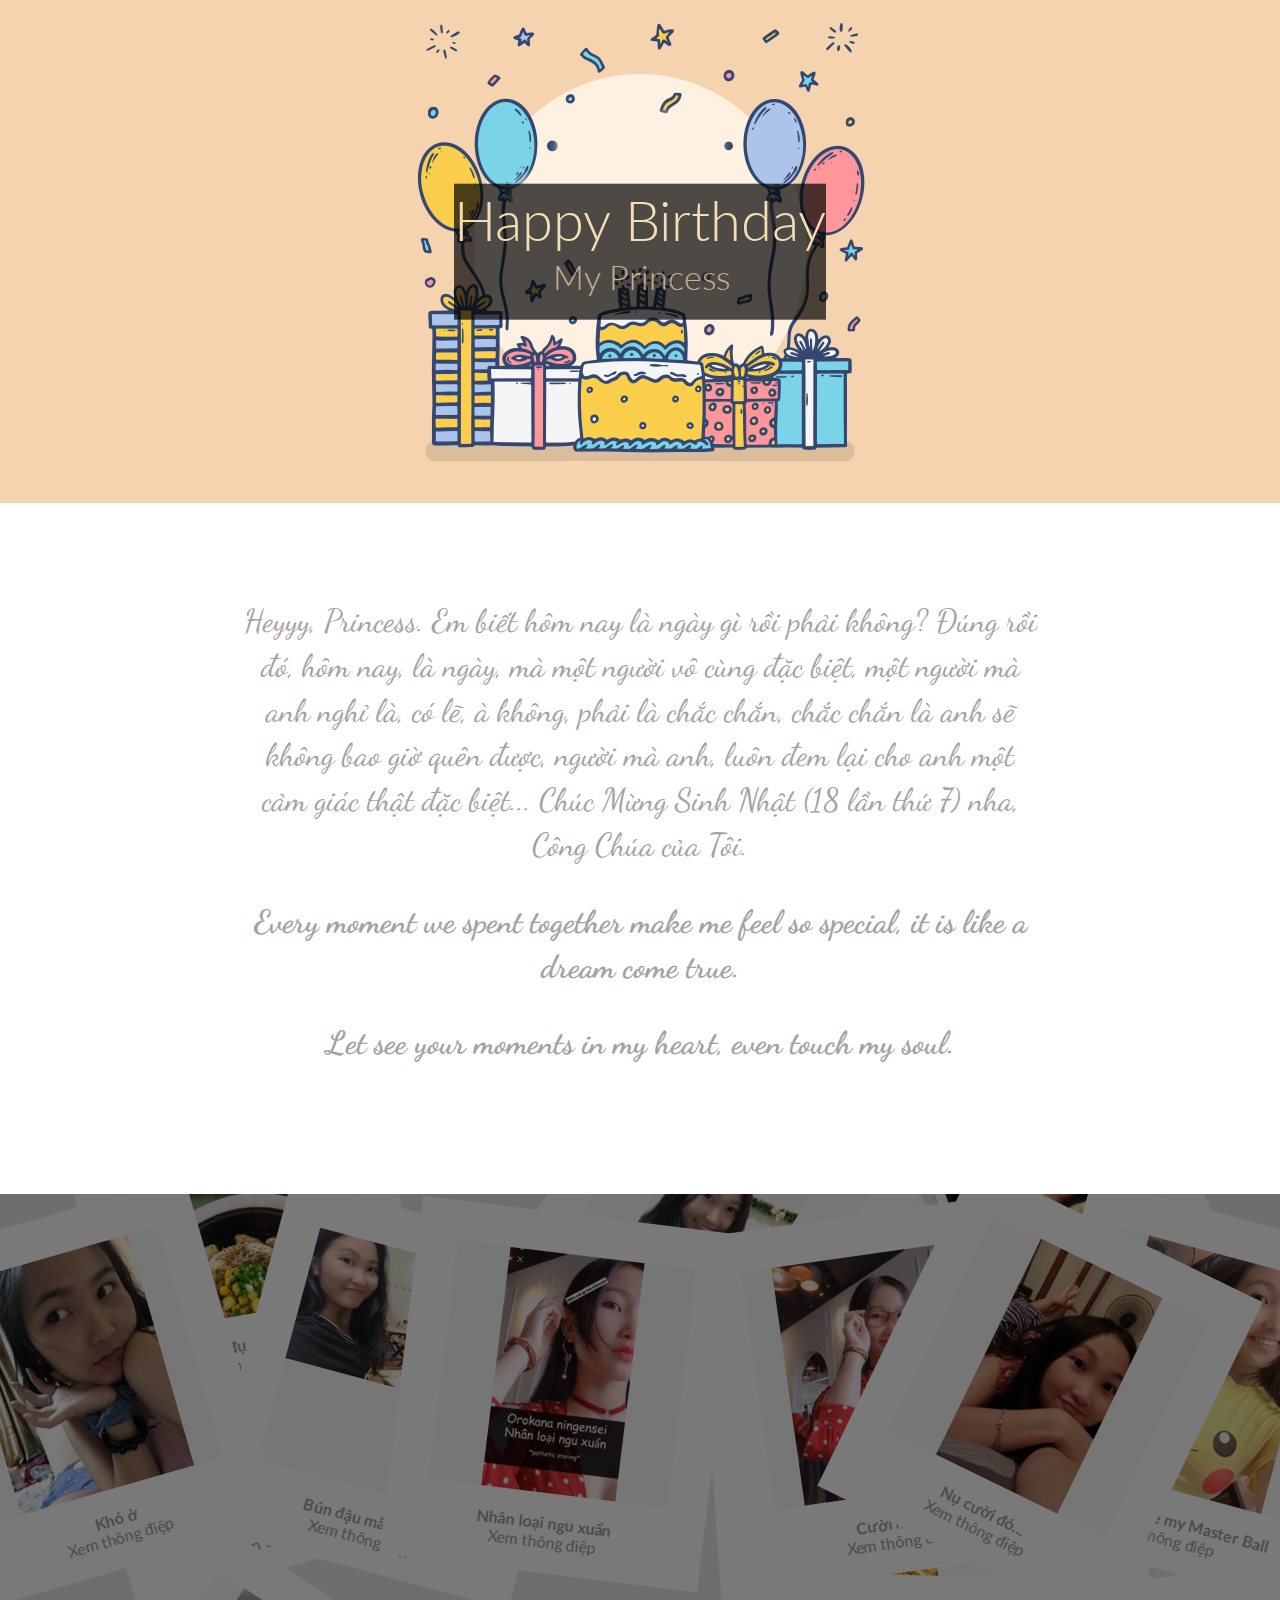
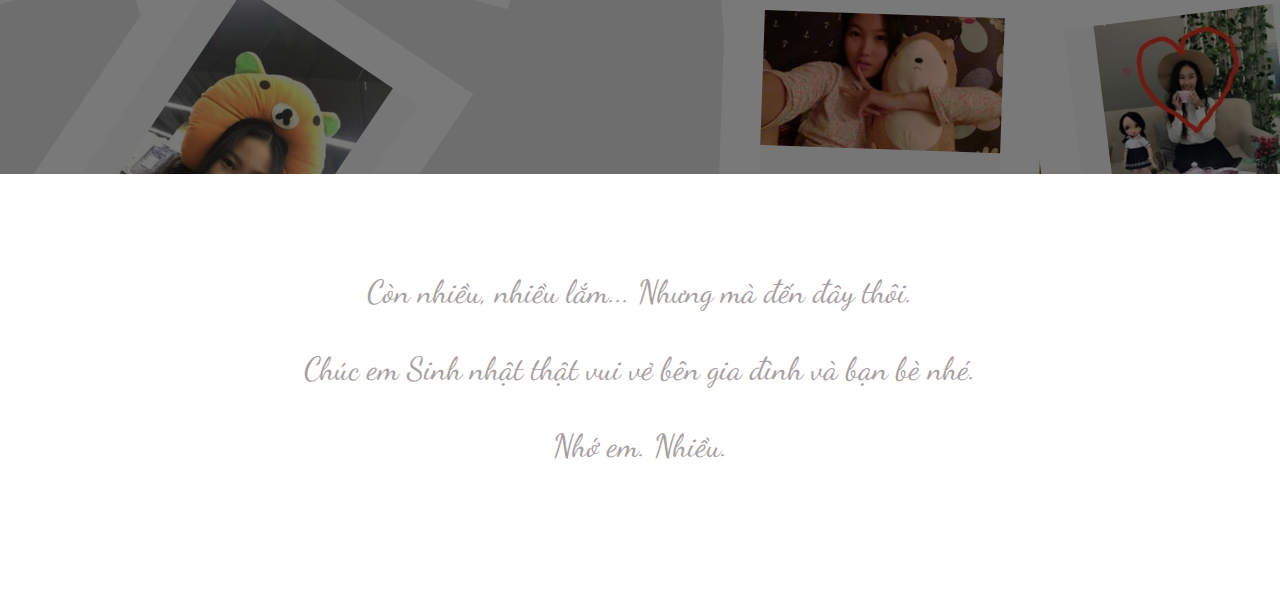
<file: index.html>
<!DOCTYPE html>
<html lang="en" class="no-js">
	<head>
		<meta charset="UTF-8" />
		<meta http-equiv="X-UA-Compatible" content="IE=edge"> 
		<meta name="viewport" content="width=device-width, initial-scale=1"> 
		<title>The Most Valueable Memories</title>
		<meta name="description" content="Scattered Polaroids Gallery: A flat-style take on a Polaroid gallery" />
		<meta name="keywords" content="scattered polaroids, image gallery, javascript, random rotation, 3d, backface, flat design" />
		<meta name="author" content="Codrops" />		
		<link rel="shortcut icon" href="../favicon.ico">
		<link rel="stylesheet" type="text/css" href="css/normalize.css" />
		<link rel="stylesheet" type="text/css" href="css/demo.css" />
		<link rel="stylesheet" type="text/css" href="css/component.css" />
		<script src="js/modernizr.min.js"></script>
	</head>
	<body>
		<div class="container">
			<!-- Top Navigation -->
			<div class="codrops-top clearfix">				
			</div>
			<header class="codrops-header">
				<!-- Banner Here class polaroid -->				
				<a href="https://www.freepik.com/free-photos-vectors/background">
					<img src="img/bg.jpg" alt="Background vector created by freepik - www.freepik.com" style="max-width: 100%;max-height: 500px;" />
					<div class="centered">
						<h1 id="banner-title">  Happy Birthday   <span>My Princess</span></h1>
					</div>							
				</a>											
			</header>
			<div class="description">
				<p>Heyyy, Princess. Em biết hôm nay là ngày gì rồi phải không? Đúng rồi đó, hôm nay, là ngày, mà một người vô cùng đặc biệt, một người mà anh nghỉ là, có lẽ, à không, phải là chắc chắn, chắc chắn là anh sẽ không bao giờ quên được, người mà anh, luôn đem lại cho anh một cảm giác thật đặc biệt... Chúc Mừng Sinh Nhật (18 lần thứ 7) nha, Công Chúa của Tôi.</p>
				<p><strong>Every moment we spent together make me feel so special, it is like a dream come true.</strong></p>
				<p><strong>Let see your moments in my heart, even touch my soul.</strong></p>
			</div>						
			<section id="photostack-2" class="photostack photostack-start">
				<div>
					<figure>
						<a href="javascript:void(0)" class="photostack-img"><img src="img/4.jpg" alt="img04"/></a>
						<figcaption>
							<h2 class="photostack-title">Món quà đầu tiên</h2>
							<span class="test-flippable">Xem thông điệp</span>
							<div class="photostack-back">
								<p>Món quà đầu tiên anh dùng chính tiền lương của mình mua được. May mắn thay, em thích nó nhất.</p>
							</div>
						</figcaption>
					</figure>
					<figure>
						<a href="javascript:void(0)" class="photostack-img"><img src="img/3.jpg" alt="img03"/></a>
						<figcaption>
							<h2 class="photostack-title">Cú đụ đường dài</h2>
							<span class="test-flippable">Xem thông điệp</span>
							<div class="photostack-back">
								<p>Nơi hai người hay lui tới nhất: Lotte, Phúc Long :< Xin lỗi em vì không dắt em đi được nhiều nơi. Nhưng đây cũng là nơi có nhiều kỷ niệm nhật, là nơi em kể lể đủ thứ chuyện trên trời dưới đất. Anh rất vui.</p>
							</div>
						</figcaption>
					</figure>
					<figure data-shuffle-iteration="2">
						<a href="javascript:void(0)" class="photostack-img"><img src="img/5.jpg" alt="img05"/></a>
						<figcaption>
							<h2 class="photostack-title">Quậy phá</h2>
							<span class="test-flippable">Xem thông điệp</span>
							<div class="photostack-back">
								<p>Vẫn là ở Lotte, lần này, đi dạo vòng vòng trong khu mua sắm, những lúc thế này, anh chỉ muốn ở mãi trong đó thôi.</p>
							</div>
						</figcaption>
					</figure>
					<figure>
						<a href="javascript:void(0)" class="photostack-img"><img src="img/2.jpg" alt="img02"/></a>
						<figcaption>
							<h2 class="photostack-title">Bún đậu mắm tôm</h2>
							<span class="test-flippable">Xem thông điệp</span>
							<div class="photostack-back">
								<p>Lần hiếm hoi đi ăn chỗ khác của hai đứa. Ở đây, em kể rất nhiều về mẹ của mình. Anh thấy được nỗi buồn trong mắt em.</p>
							</div>
						</figcaption>
					</figure>
					<figure data-shuffle-iteration="3">
						<a href="javascript:void(0)" class="photostack-img"><img src="img/1.jpg" alt="img01"/></a>
						<figcaption>
							<h2 class="photostack-title">Ngày xưa...</h2>
							<span class="test-flippable">Xem thông điệp</span>
							<div class="photostack-back">
								<p>Hình em ngày xưa nè :> Hình này hồi đó anh lấy từ avatar trên yahoo của em đó.</p>
							</div>
						</figcaption>
					</figure>
					<figure data-shuffle-iteration="2">
						<a href="javascript:void(0)" class="photostack-img"><img src="img/9.jpg" alt="img09"/></a>
						<figcaption>
							<h2 class="photostack-title">Món quà thứ 2</h2>
							<span class="test-flippable">Xem thông điệp</span>
							<div class="photostack-back">
								<p>Món quà thứ hai, anh tặng em nhân dịp sinh nhật 18 lần thứ 6. Hôm đó cả hai ăn cơm sườn ở quán Cơm tấm Cali. Hôm đó, được nắm tay em đi vòng vòng.</p>
							</div>
						</figcaption>
					</figure>
					<figure>
						<a href="javascript:void(0)" class="photostack-img"><img src="img/13.jpg" alt="img13"/></a>
						<figcaption>
							<h2 class="photostack-title">Gotta eat them all...</h2>
							<span class="test-flippable">Xem thông điệp</span>
							<div class="photostack-back">
								<p>SORRY FOR MAKING THIS!!!.</p>
							</div>
						</figcaption>
					</figure>
					<figure>
						<a href="javascript:void(0)" class="photostack-img"><img src="img/11.jpg" alt="img11"/></a>
						<figcaption>
							<h2 class="photostack-title">Con nải con nai (Tuần Lộc nhỉ?)</h2>
							<span class="test-flippable">Xem thông điệp</span>
							<div class="photostack-back">
								<p>Dễ thươnggggg! Hôm trước Noel, anh có gửi em xem hình cách trang trí này, anh và em cùng nhau mua đồ để trang trí.</p>
							</div>
						</figcaption>
					</figure>
					<figure data-shuffle-iteration="2">
						<a href="javascript:void(0)" class="photostack-img"><img src="img/10.jpg" alt="img10"/></a>
						<figcaption>
							<h2 class="photostack-title">Chó Chó</h2>
							<span class="test-flippable">Xem thông điệp</span>
							<div class="photostack-back">
								<p>Lần đầu diện kiện Chó Chó của em. Dễ thương quá, anh khen cả 2 luôn đấy.</p>
							</div>
						</figcaption>
					</figure>
					<figure data-shuffle-iteration="3">
						<a href="javascript:void(0)" class="photostack-img"><img src="img/6.jpg" alt="img06"/></a>
						<figcaption>
							<h2 class="photostack-title">Nhân loại ngu xuẩn</h2>
							<span class="test-flippable">Xem thông điệp</span>
							<div class="photostack-back">
								<p>Nhìn em nóng bỏng nhưng hung dữ ghê luôn. Như muốn ăn tươi nuốt sống người ta dị.</p>
							</div>
						</figcaption>
					</figure>
					<figure>
						<a href="javascript:void(0)" class="photostack-img"><img src="img/8.jpg" alt="img08"/></a>
						<figcaption>
							<h2 class="photostack-title">Cười nè XD</h2>
							<span class="test-flippable">Xem thông điệp</span>
							<div class="photostack-back">
								<p>Đó, như vầy phải đỡ hơn hong :3 Chỉ có cái nóng bỏng là không đỡ hơn thoi :> .</p>
							</div>
						</figcaption>
					</figure>
					<figure>
						<a href="javascript:void(0)" class="photostack-img"><img src="img/14.jpg" alt="img14"/></a>
						<figcaption>
							<h2 class="photostack-title">Anh Dương trong truyền thuyết?</h2>
							<span class="test-flippable">Xem thông điệp</span>
							<div class="photostack-back">
								<p>Ây da, cái này, phải nói là, cực phẩm mỹ nhân yêu kiều, chim lặng cá xa, khiến cho nhật nguyệt cũng phải ghen tị, e dè mà xấu hổ núp sau mây không dám ra mặt</p>
							</div>
						</figcaption>
					</figure>
					<figure data-shuffle-iteration="2">
						<a href="javascript:void(0)" class="photostack-img"><img src="img/15.jpg" alt="img15"/></a>
						<figcaption>
							<h2 class="photostack-title">Khó ở</h2>
							<span class="test-flippable">Xem thông điệp</span>
							<div class="photostack-back">
								<p>Đồ khó ở, khó ưa, lúc nào cũng ăn hiếp người ta. Nhưng mà, lỡ ưa mất rồi.</p>
							</div>
						</figcaption>
					</figure>
					<figure data-shuffle-iteration="3">
						<a href="javascript:void(0)" class="photostack-img"><img src="img/7.jpg" alt="img07"/></a>
						<figcaption>
							<h2 class="photostack-title">Gotta prepare my Master Ball</h2>
							<span class="test-flippable">Xem thông điệp</span>
							<div class="photostack-back">
								<p>Hồi đó kêu em mua mặt chơi, ai dè mua thiệt *lè lưỡi*. Nhưng mà không sao, em mặt gì cũng đáng yêu vô cùng. Hy vọng một ngày không xa, anh sẽ "bắt" được con Pokemon đó.</p>
							</div>
						</figcaption>
					</figure>
					<figure>
						<a href="javascript:void(0)" class="photostack-img"><img src="img/16.jpg" alt="img16"/></a>
						<figcaption>
							<h2 class="photostack-title">Nụ cười đó...</h2>
							<span class="test-flippable">Xem thông điệp</span>
							<div class="photostack-back">
								<p>Anh từng nói anh thích em ở chỗ nào nhỉ? À, là nụ cười, ánh mắt, bờ môi, và trên hết cả, là cái mục ruồi đó :></p>
							</div>
						</figcaption>
					</figure>					
				</div>
			</section>			
			<section class="description">
				<p>Còn nhiều, nhiều lắm... Nhưng mà đến đây thôi.</p>
				<p>Chúc em Sinh nhật thật vui vẻ bên gia đình và bạn bè nhé.</p>
				<p>Nhớ em. Nhiều.</p>
			</section>			
		</div><!-- /container -->
		<script src="js/classie.js"></script>
		<script src="js/photostack.js"></script>
		<script>
			// [].slice.call( document.querySelectorAll( '.photostack' ) ).forEach( function( el ) { new Photostack( el ); } );						
			new Photostack( document.getElementById( 'photostack-2' ), {
				callback : function( item ) {
					//console.log(item)
				}
			} );			
		</script>
	</body>
</html>
</file>
<file: css/demo.css>
@import url(http://fonts.googleapis.com/css?family=Lato:300,400,700|Give+You+Glory);
@import url('https://fonts.googleapis.com/css?family=Dancing+Script&display=swap');
@font-face {
	font-weight: normal;
	font-style: normal;
	font-family: 'codropsicons';
	src:url('../fonts/codropsicons/codropsicons.eot');
	src:url('../fonts/codropsicons/codropsicons.eot?#iefix') format('embedded-opentype'),
		url('../fonts/codropsicons/codropsicons.woff') format('woff'),
		url('../fonts/codropsicons/codropsicons.ttf') format('truetype'),
		url('../fonts/codropsicons/codropsicons.svg#codropsicons') format('svg');
}

*, *:after, *:before { -webkit-box-sizing: border-box; -moz-box-sizing: border-box; box-sizing: border-box; }

body {
	background: #fff;
	color: #a7a0a2;
	font-weight: 400;
	font-size: 1em;
	font-family: 'Lato', Arial, sans-serif;
}

.clearfix:before,
.clearfix:after {
	content: '';
	display: table;
}
 
.clearfix:after {
	clear: both;
}

a {
	color: #8e888a;
	text-decoration: none;
	outline: none;
}

a:hover, a:focus {
	color: #a7a0a2;
}

.codrops-header {
	margin: 0 auto;	
	text-align: center;
	background: #f5d3ae;
	color: #f2f8f8;
	position: relative;
	overflow: hidden;
}

.codrops-header h1 {
	margin: 0;
	font-weight: 300;
	font-size: 3.5em;
	line-height: 1.3;
	position: relative;
}

.codrops-header h1 span {
	display: block;
	padding: 0 0 0.6em 0.1em;
	font-size: 60%;
	opacity: 0.7;
}

/* To Navigation Style */
.codrops-top {
	background: #444;
	width: 100%;
	text-transform: uppercase;
	font-weight: 700;
	font-size: 0.69em;
	line-height: 2.2;
}

.codrops-top a {
	display: inline-block;
	padding: 0 1em;
	text-decoration: none;
	letter-spacing: 1px;
	color: #919191;
}

.codrops-top a:hover {
	color: #fff;
}

.codrops-top span.right {
	float: right;
}

.codrops-top span.right a {
	display: block;
	float: left;
}

.codrops-icon:before {
	margin: 0 4px;
	text-transform: none;
	font-weight: normal;
	font-style: normal;
	font-variant: normal;
	font-family: 'codropsicons';
	line-height: 1;
	speak: none;
	-webkit-font-smoothing: antialiased;
}

.codrops-icon-drop:before {
	content: "\e001";
}

.codrops-icon-prev:before {
	content: "\e004";
}

.description {
	font-family: 'Dancing Script', cursive;
	padding: 6em 8em;
	overflow: hidden;
}

.description p {
	font-size: 200%;
	text-align: center;
	max-width: 800px;
}

.description p,
.codrops-header p {
	margin: 0 auto 1em;
	font-weight: 300;
	line-height: 1.4;
}

.codrops-header p {
	opacity: 0.5;
	text-align: left;
	font-size: 200%;
}

.columns p {
	-webkit-column-break-inside: avoid;
	-moz-column-break-inside: avoid;
	column-break-inside: avoid;
}

svg.polaroid {
	margin: 0 auto;
	display: block;
	max-width: 100%;
}

.description svg.polaroid {
	padding: 5px 0 30px;
}

svg.polaroid rect {
	stroke: #beb4b7;
	fill: #fff;
	stroke-width: 6;
}

.codrops-header svg.polaroid {
	position: absolute;
	top: 50%;
	z-index: 0;
	opacity: 0.1;
	left: 50%;
	-webkit-transform: translateX(-50%) translateY(-50%);
	transform: translateX(-50%) translateY(-50%);
}

.codrops-header svg.polaroid rect {
	fill: #444;
	stroke-width: 2;
}

.related {
	text-align: center;
	font-size: 1.35em;
	padding: 6em 2em;
	overflow: hidden;
	background-color: #444;
}

.related > a {
	border: 3px solid #3c3c3c;
	display: inline-block;
	text-align: center;
	margin: 20px 10px;
	padding: 25px;
	color: #3c3c3c;
	-webkit-transition: color 0.3s, border-color 0.3s;
	transition: color 0.3s, border-color 0.3s;
}

.related a:hover {
	color: #beb4b7;
	border-color: #beb4b7;
}

.related a img {
	max-width: 100%;
	opacity: 0.8;
	-webkit-transition: opacity 0.3s;
	transition: opacity 0.3s;
}

.related a:hover img,
.related a:active img {
	opacity: 1;
}

.related a h3 {
	margin: 0;
	padding: 0.5em 0 0.3em;
	max-width: 300px;
	text-align: left;
}

@media screen and (min-width: 60em) {
	.columns {
		-moz-column-count: 2;
		-moz-column-gap: 1em;
		-webkit-column-count: 2;
		-webkit-column-gap: 1em;
		column-count: 2;
		column-gap: 1em;
	}

	.codrops-header .columns {
		padding: 3em 0 0;
		-moz-column-gap: 2em;
		-webkit-column-gap: 2em;
		column-gap: 2em;
	}
}


@media screen and (max-width: 45em) {
	.codrops-header, 
	.description {
		font-size: 80%;
	}

	.description {
		padding: 4em 1.5em;
	}

	.codrops-header svg.polaroid {
		height: 200px;
	}
}


@media screen and (max-width: 25em) {

	.codrops-icon span {
		display: none;
	}

	.codrops-icon:before {
		font-size: 160%;
		line-height: 2;
	}

}

/* My custom */
.centered {
  position: absolute;
  top: 50%;
  left: 50%;
  transform: translate(-50%, -50%);
}

.centered #banner-title {	
    background-color: rgba(1,1,1,0.7);
    color: wheat;
}

.test-flippable {
	cursor: pointer;
}
</file>
<file: css/component.css>
@font-face {
	font-family: 'icons';
	src:url('../fonts/icons/icons.eot');
	src:url('../fonts/icons/icons.eot?#iefix') format('embedded-opentype'),
		url('../fonts/icons/icons.woff') format('woff'),
		url('../fonts/icons/icons.ttf') format('truetype'),
		url('../fonts/icons/icons.svg#icons') format('svg');
	font-weight: normal;
	font-style: normal;
}

.photostack {
	background: #ddd;
	position: relative;
	text-align: center;
	overflow: hidden;
}

.js .photostack {
	height: 580px;
}

.photostack-start {
	cursor: pointer;
}

/* Wrapper and figures */

/* The size of this wrapper can be smaller if the items should not be scattered across the whole container */ 
.photostack > div {
	width: 100%;
	height: 100%;
	margin: 0 auto;
}

.photostack figure {
	width: 320px;
	height: 360px;
	position: relative;
	display: inline-block;
	background: #fff;
	padding: 40px;
	text-align: center;
	margin: 5px;
}

.js .photostack figure {
	position: absolute;
	display: block;
	margin: 0;
}

.photostack figcaption h2 {
	margin: 20px 0 0 0;
	color: #a7a0a2;
	font-size: 16px;
}

.photostack-img {
	outline: none;
	display: block;
	width: 240px;
	height: 240px;
	background: #f9f9f9;
}

.photostack-back {
	display: none;
	position: absolute;
	width: 100%;
	height: 100%;
	top: 0;
	left: 0;
	background: #fff;
	font-family: 'Dancing Script', cursive;
	color: #a7a0a2;
	padding: 50px 40px;
	text-align: left;
	font-size: 22px;
	line-height: 1.25;
	z-index: 1;
}

.photostack-back p {
	margin: 0;
}

.photostack-back p span {
	text-decoration: line-through;
}

/* Navigation dots */
.photostack nav {
	position: absolute;
	width: 100%;
	bottom: 30px;
	z-index: 90;
	text-align: center;
	left: 0;
	-webkit-transition: opacity 0.3s;
	transition: opacity 0.3s;
}

.photostack-start nav {
	opacity: 0;
}
 
.photostack nav span {
	position: relative;
	display: inline-block;
	margin: 0 5px;
	width: 30px;
	height: 30px;
	cursor: pointer;
	background: #aaa;
	border-radius: 50%;
	text-align: center;
	-webkit-transition: -webkit-transform 0.6s ease-in-out, background 0.3s;
	transition: transform 0.6s ease-in-out, background 0.3s;
	-webkit-transform: scale(0.48);
	transform: scale(0.48);
}

.photostack nav span:last-child {
	margin-right: 0;
}

.photostack nav span::after {
	content: "\e600";
	font-family: 'icons';
	font-size: 80%;
	speak: none;
	display: inline-block;
	vertical-align: top;
	font-style: normal;
	font-weight: normal;
	font-variant: normal;
	text-transform: none;
	line-height: 30px;
	color: #fff;
	opacity: 0;
	-webkit-font-smoothing: antialiased;
	-moz-osx-font-smoothing: grayscale;
	-webkit-transition: opacity 0.3s;
	transition: opacity 0.3s;
	-webkit-backface-visibility: hidden;
	backface-visibility: hidden;
}

.photostack nav span.current {
	background: #888;
	-webkit-transform: scale(1);
	transform: scale(1);
}

.photostack nav span.current.flip {
	-webkit-transform: scale(1) rotateY(-180deg) translateZ(-1px);
	transform: scale(1) rotateY(-180deg) translateZ(-1px);
	background: #555;
}

.photostack nav span.flippable::after {
	opacity: 1;
	-webkit-transition-delay: 0.4s;
	transition-delay: 0.4s;
}

/* Overlays */

/* Initial overlay on photostack container */
.js .photostack::before {
	content: '';
	position: absolute;
	width: 100%;
	height: 100%;
	background: rgba(0,0,0,0.5);
	top: 0;
	left: 0;
	z-index: 100;
	-webkit-transition: opacity 0.3s, visibility 0s 0.3s;
	transition: opacity 0.3s, visibility 0s 0.3s;
}

.js .photostack-start::before {
	-webkit-transition: opacity 0.3s;
	transition: opacity 0.3s;
}

/* Button on photostack container */
.js .photostack::after {
	content: '(〜￣▽￣)〜 Click it';
	font-weight: 400;
	position: absolute;
	border: 3px solid #fff;
	text-align: center;
	white-space: nowrap;
	left: 50%;
	top: 50%;
	-webkit-transform: translateY(-50%) translateX(-50%);
	transform: translateY(-50%) translateX(-50%);
	padding: 10px 20px;
	color: #fff;
	text-transform: uppercase;
	letter-spacing: 1px;
	cursor: pointer;
	z-index: 101;
}

.js .photostack::before,
.js .photostack::after {
	opacity: 0;
	visibility: hidden;
}

.js .photostack-start::before,
.js .photostack-start:hover::after,
.touch .photostack-start::after  {
	opacity: 1;
	visibility: visible;
}

/* Overlay on figure */
.photostack figure::after {
	content: '';
	position: absolute;
	width: 100%;
	height: 100%;
	top: 0;
	left: 0;
	visibility: visible;
	opacity: 1;
	background: rgba(0,0,0,0.05);
	-webkit-transition: opacity 0.6s;
	transition: opacity 0.6s;
}

/* Hide figure overlay when it becomes current */
figure.photostack-current::after {
	-webkit-transition: opacity 0.6s, visibility 0s 0.6s;
	transition: opacity 0.6s, visibility 0s 0.6s;
	opacity: 0;
	visibility: hidden;
}

/* Special classes for transitions and perspective */
.photostack-transition figure {
	-webkit-transition: -webkit-transform 0.6s ease-in-out;
	transition: transform 0.6s ease-in-out;
}

.photostack-perspective {
	-webkit-perspective: 1800px;
	perspective: 1800px;
}

.photostack-perspective > div,
.photostack-perspective figure {
	-webkit-transform-style: preserve-3d;
	transform-style: preserve-3d;
}

.photostack-perspective figure,
.photostack-perspective figure div {
	-webkit-backface-visibility: hidden;
	backface-visibility: hidden;
}

.photostack-perspective figure.photostack-flip {
	-webkit-transform-origin: 0% 50%;
	transform-origin: 0% 50%;
}

.csstransformspreserve3d figure.photostack-flip .photostack-back {
	-webkit-transform: rotateY(180deg);
	transform: rotateY(180deg);
	display: block;
}

.no-csstransformspreserve3d figure.photostack-showback .photostack-back {
	display: block;
}

/* The no-JS fallback look does not need to be boring ;) */
.no-js .photostack figure {
	box-shadow: -2px 2px 0 rgba(0,0,0,0.05);
}

.no-js .photostack figure::after {
	display: none;
}

.no-js .photostack figure:nth-child(3n) {
	-webkit-transform: translateX(-10%) rotate(5deg);
	transform: translateX(-10%) rotate(5deg);
}

.no-js .photostack figure:nth-child(3n-2) {
	-webkit-transform: translateY(10%) rotate(-3deg);
	transform: translateY(10%) rotate(-3deg);
}

/* Some custom styles for the demo */

/* Since we don't have back sides for the first photo stack, we don't want the current dot to become too big */
#photostack-1 nav span.current {
	background: #888;
	-webkit-transform: scale(0.61);
	transform: scale(0.61);
}
</file>
